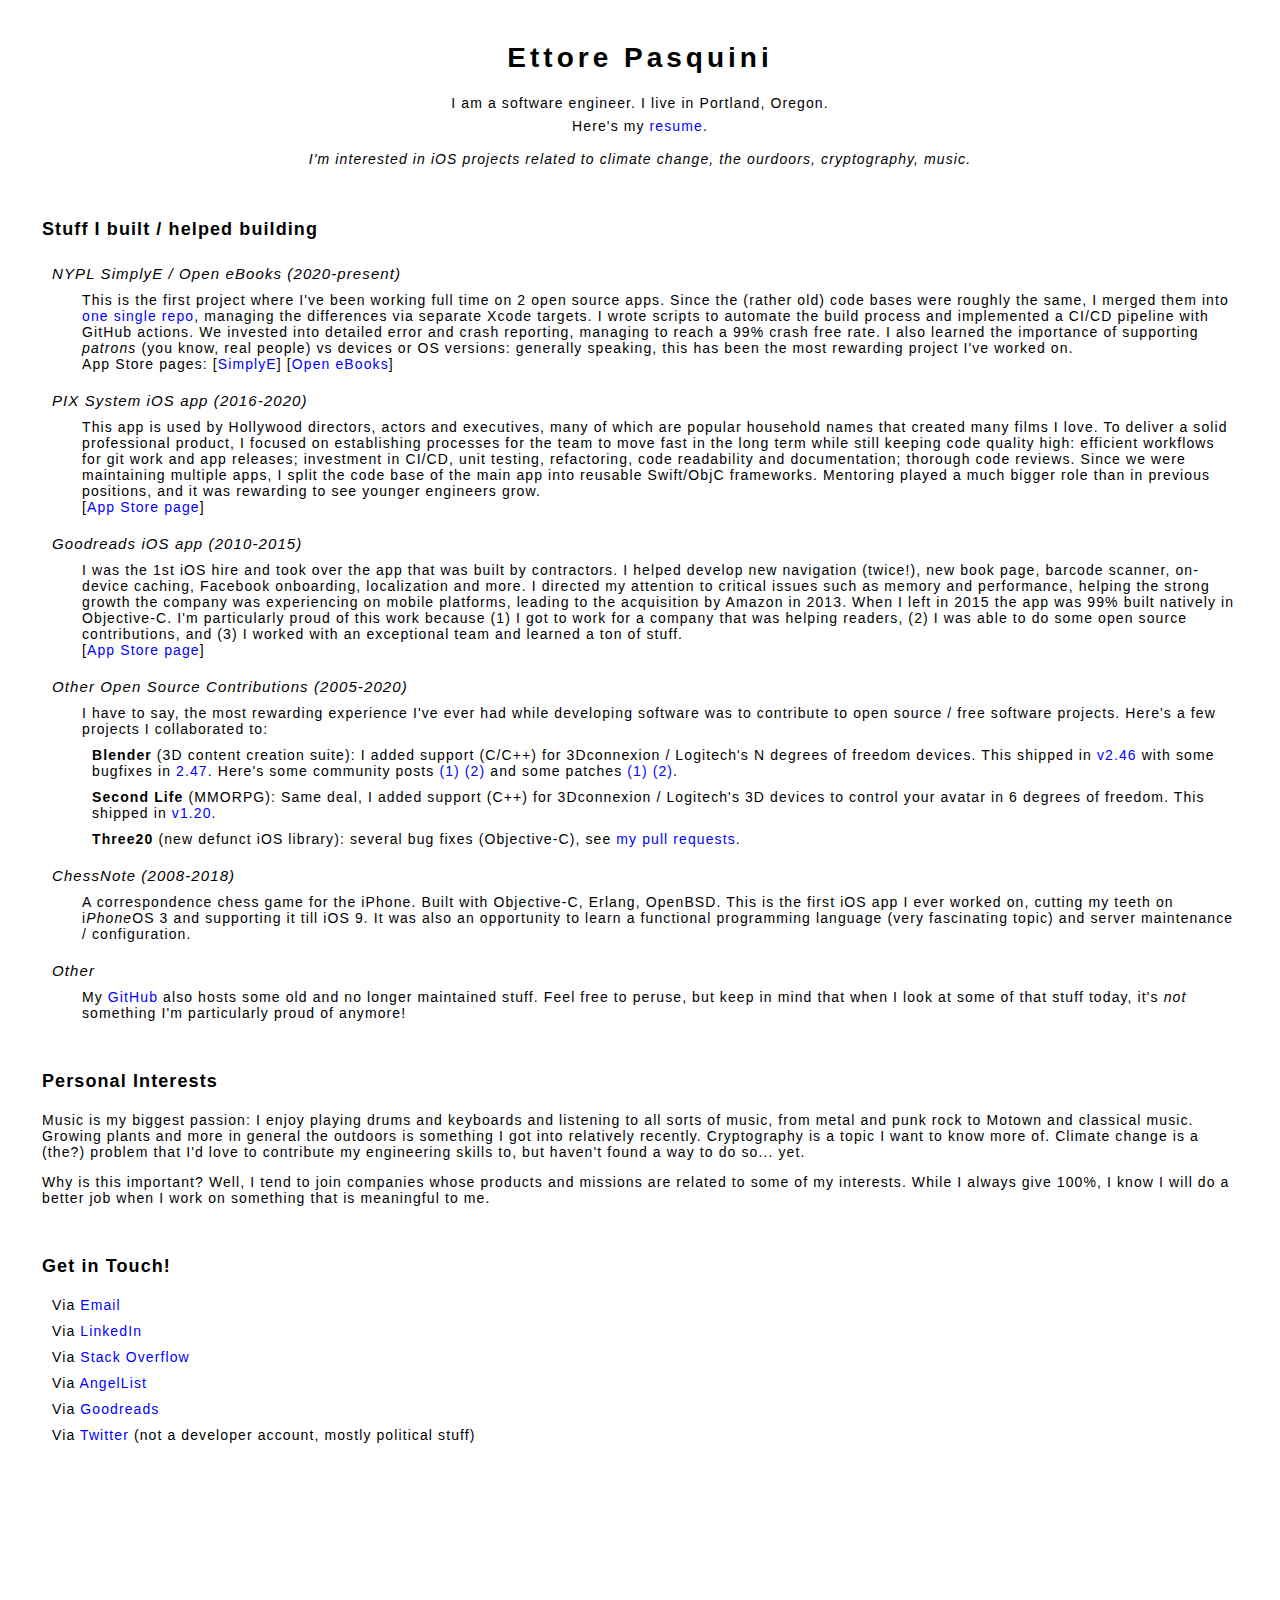
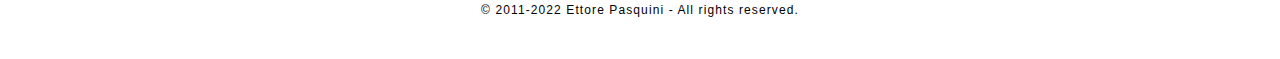
<file: index.html>
<!DOCTYPE html PUBLIC "-//W3C//DTD XHTML 1.0 Transitional//EN" "http://www.w3.org/TR/xhtml1/DTD/xhtml1-transitional.dtd">

<html xmlns="http://www.w3.org/1999/xhtml" xml:lang="en" lang="en">
<head>
<title>Ettore Pasquini</title>
<meta http-equiv="Content-Type" content="text/html; charset=UTF-8"/>
<meta name="description" content="I am a software engineer. I code for fun and for money."/>
<link rel="shortcut icon" href="../favicon.ico" type="image/x-icon" />
<link rel="stylesheet" href="style.css" type="text/css" media="screen" charset="utf-8"/>
<meta name="viewport" content="width=device-width; initial-scale=0.6; maximum-scale=1.0;"/>
<link rel="apple-touch-icon" href="iphone-site-icon-n.png"/>
</head>

<body>
<div id="landscape">
<h1>Ettore Pasquini</h1>

<div id="maintext">

<div class="subheading">
<p>I am a software engineer. I live in Portland, Oregon.</p>
<p>Here's my <a href="EttorePasquini-resume.pdf">resume</a>.</p>
<p class="contact_incipit">I'm interested in iOS projects related to climate change, the ourdoors, cryptography, music.</p>
</div>

<h2>Stuff I built / helped building</h2>
<dl>
	<dt class="drama">NYPL SimplyE / Open eBooks (2020-present)</dt>
	<dd>This is the first project where I've been working full time on 2 open source apps. Since the (rather old) code bases were roughly the same, I merged them into <a href="https://github.com/NYPL-Simplified/Simplified-iOS">one single repo</a>, managing the differences via separate Xcode targets. I wrote scripts to automate the build process and implemented a CI/CD pipeline with GitHub actions. We invested into detailed error and crash reporting, managing to reach a 99% crash free rate. I also learned the importance of supporting <em>patrons</em> (you know, real people) vs devices or OS versions: generally speaking, this has been the most rewarding project I've worked on.<br/> App Store pages: [<a href="https://apps.apple.com/us/app/simplye/id1046583900">SimplyE</a>] [<a href="https://apps.apple.com/us/app/open-ebooks/id1033669250">Open eBooks</a>]</dd>

	<dt class="drama">PIX System iOS app (2016-2020)</dt>
	<dd>This app is used by Hollywood directors, actors and executives, many of which are popular household names that created many films I love. To deliver a solid professional product, I focused on establishing processes for the team to move fast in the long term while still keeping code quality high: efficient workflows for git work and app releases; investment in CI/CD, unit testing, refactoring, code readability and documentation; thorough code reviews. Since we were maintaining multiple apps, I split the code base of the main app into reusable Swift/ObjC frameworks. Mentoring played a much bigger role than in previous positions, and it was rewarding to see younger engineers grow.<br/>[<a href="https://apps.apple.com/us/app/pix-system/id438296952">App Store page</a>]</dd>

  <dt class="drama">Goodreads iOS app (2010-2015)</dt>
	<dd>I was the 1st iOS hire and took over the app that was built by contractors. I helped develop new navigation (twice!), new book page, barcode scanner, on-device caching, Facebook onboarding, localization and more. I directed my attention to critical issues such as memory and performance, helping the strong growth the company was experiencing on mobile platforms, leading to the acquisition by Amazon in 2013. When I left in 2015 the app was 99% built natively in Objective-C. I'm particularly proud of this work because (1) I got to work for a company that was helping readers, (2) I was able to do some open source contributions, and (3) I worked with an exceptional team and learned a ton of stuff.<br/>[<a href="http://itunes.apple.com/us/app/goodreads/id355833469?mt=8">App Store page</a>]</dd>

  <dt class="drama">Other Open Source Contributions (2005-2020)</dt>
	<dd>I have to say, the most rewarding experience I've ever had while developing software was to contribute to open source / free software projects. Here's a few projects I collaborated to:
    <ul>
      <li><strong>Blender</strong> (3D content creation suite): I added support (C/C++) for 3Dconnexion / Logitech's N degrees of freedom devices. This shipped in <a href="https://archive.blender.org/wiki/index.php/Template:Release_Notes/2.46/Contributors/">v2.46</a> with some bugfixes in <a href="https://archive.blender.org/wiki/index.php/Dev:Ref/Release_Notes/2.47/">2.47</a>. Here's some community posts <a href="https://www.3dconnexion.com/forum/viewtopic.php?t=1497">(1)</a> <a href="https://www.blender.org/forum/viewtopic.php?t=12230">(2)</a> and some patches <a href="http://www.mail-archive.com/bf-blender-cvs@blender.org/msg01179.html">(1)</a> <a href="http://www.mail-archive.com/bf-blender-cvs@blender.org/msg01025.html">(2)</a>.
      </li>
      <li><strong>Second Life</strong> (MMORPG): Same deal, I added support (C++) for 3Dconnexion / Logitech's 3D devices to control your avatar in 6 degrees of freedom. This shipped in <a href="http://wiki.secondlife.com/wiki/Release_Notes/Second_Life_Release/1.20#Release_Notes_for_Second_Life_1.20.15_Jul_24th.2C_2008">v1.20</a>.
      </li>
      <li><strong>Three20</strong> (new defunct iOS library): several bug fixes (Objective-C), see <a href="https://github.com/facebookarchive/three20/pulls?q=is%3Apr+author%3Aettore">my pull requests</a>.
      </li>
    </ul>
  </dd>

  <dt class="drama">ChessNote (2008-2018)</dt>
	<dd>A correspondence chess game for the iPhone. Built with Objective-C, Erlang, OpenBSD. This is the first iOS app I ever worked on, cutting my teeth on i<em>Phone</em>OS 3 and supporting it till iOS 9. It was also an opportunity to learn a functional programming language (very fascinating topic) and server maintenance / configuration. <!--br/>[<a href="/chessnote">ChessNote</a> | <a href="http://itunes.apple.com/us/app/chessnote/id408601586?mt=8">App Store page</a>]--></dd>

  <dt class="drama">Other</dt>
	<dd>My <a href="https://github.com/ettore">GitHub</a> also hosts some old and no longer maintained stuff. Feel free to peruse, but keep in mind that when I look at some of that stuff today, it's <em>not</em> something I'm particularly proud of anymore!</dd>
</dl>

<h2>Personal Interests</h2>
<p>Music is my biggest passion: I enjoy playing drums and keyboards and listening to all sorts of music, from metal and punk rock to Motown and classical music. Growing plants and more in general the outdoors is something I got into relatively recently. Cryptography is a topic I want to know more of. Climate change is a (the?) problem that I'd love to contribute my engineering skills to, but haven't found a way to do so... yet.</p>
<p>Why is this important? Well, I tend to join companies whose products and missions are related to some of my interests. While I always give 100%, I know I will do a better job when I work on something that is meaningful to me.</p>

<div id="contact">
<a name="contact"></a>
<h2>Get in Touch!</h2>
<ul>
<li>Via <a href="mailto:&#101;&#64;&#99;&#117;&#98;&#101;&#108;&#111;&#103;&#105;&#99;&#46;&#111;&#114;&#103;">Email</a></li>
<li>Via <a href="http://linkedin.com/in/ettore" target="_blank">LinkedIn</a></li>
<li>Via <a href="https://stackoverflow.com/users/238983/ettore" target="_blank">Stack Overflow</a></li>
<li>Via <a href="https://angel.co/ettore-pasquini" target="_blank">AngelList</a></li>
<li>Via <a href="https://www.goodreads.com/ettore">Goodreads</a></li>
<li>Via <a href="http://twitter.com/abstractwater" target="_blank">Twitter</a> (not a developer account, mostly political stuff)</li>
</ul>
</div>

</div><!--maintext-->

<div id="footer">
<p class="copyright">&copy; 2011-2022 Ettore Pasquini - All rights reserved.</p>
</div>

</div><!--landscape-->
</body>
</html>
</file>
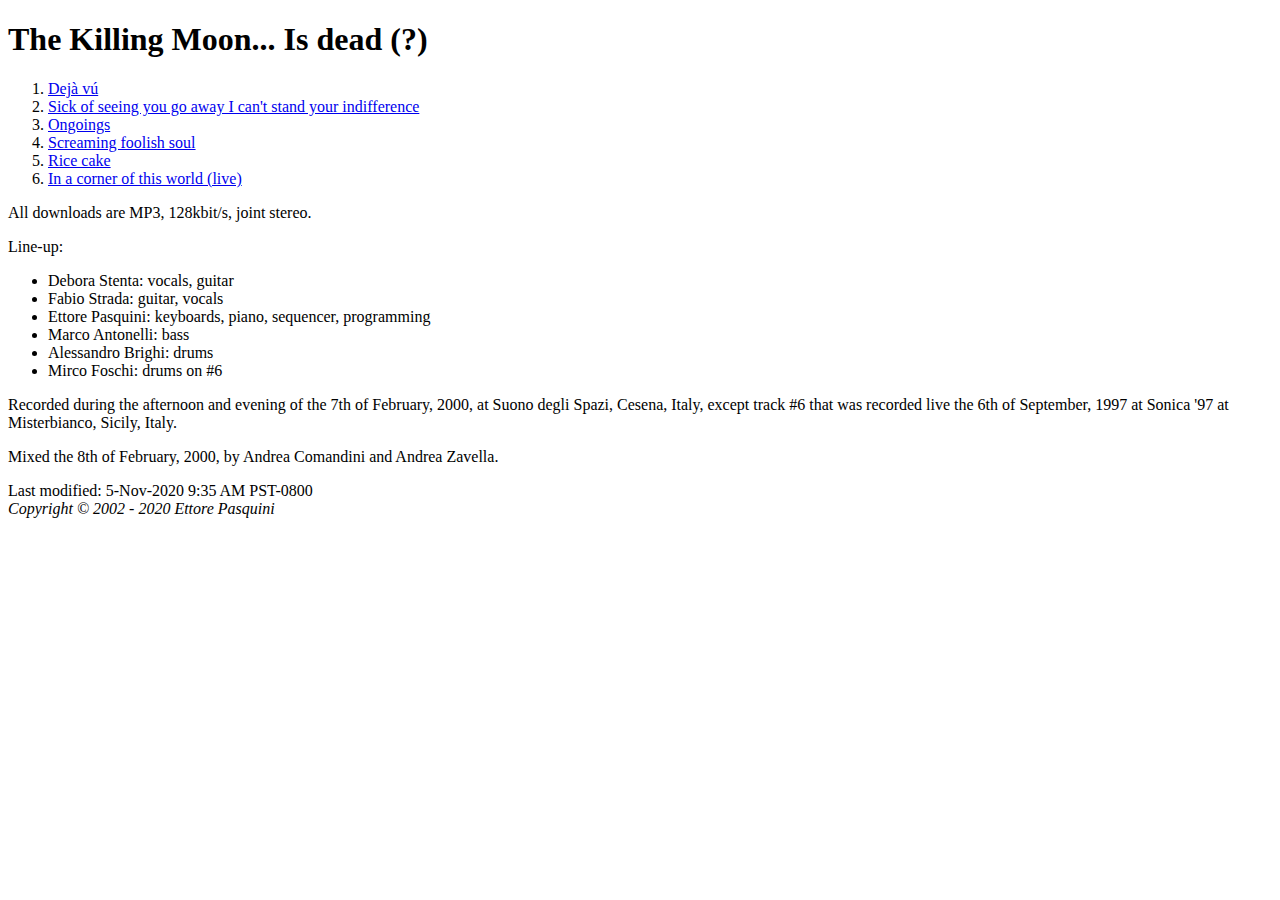
<file: people/ep/create/tkm/index.html>
<!DOCTYPE HTML PUBLIC "-//W3C//DTD HTML 4.01 Transitional//EN"
    "http://www.w3.org/TR/1999/REC-html401-19991224/loose.dtd">

<html>
<head>
<meta http-equiv="refresh" content="0; URL=isdead.html"> 
</head>
</html>
</file>
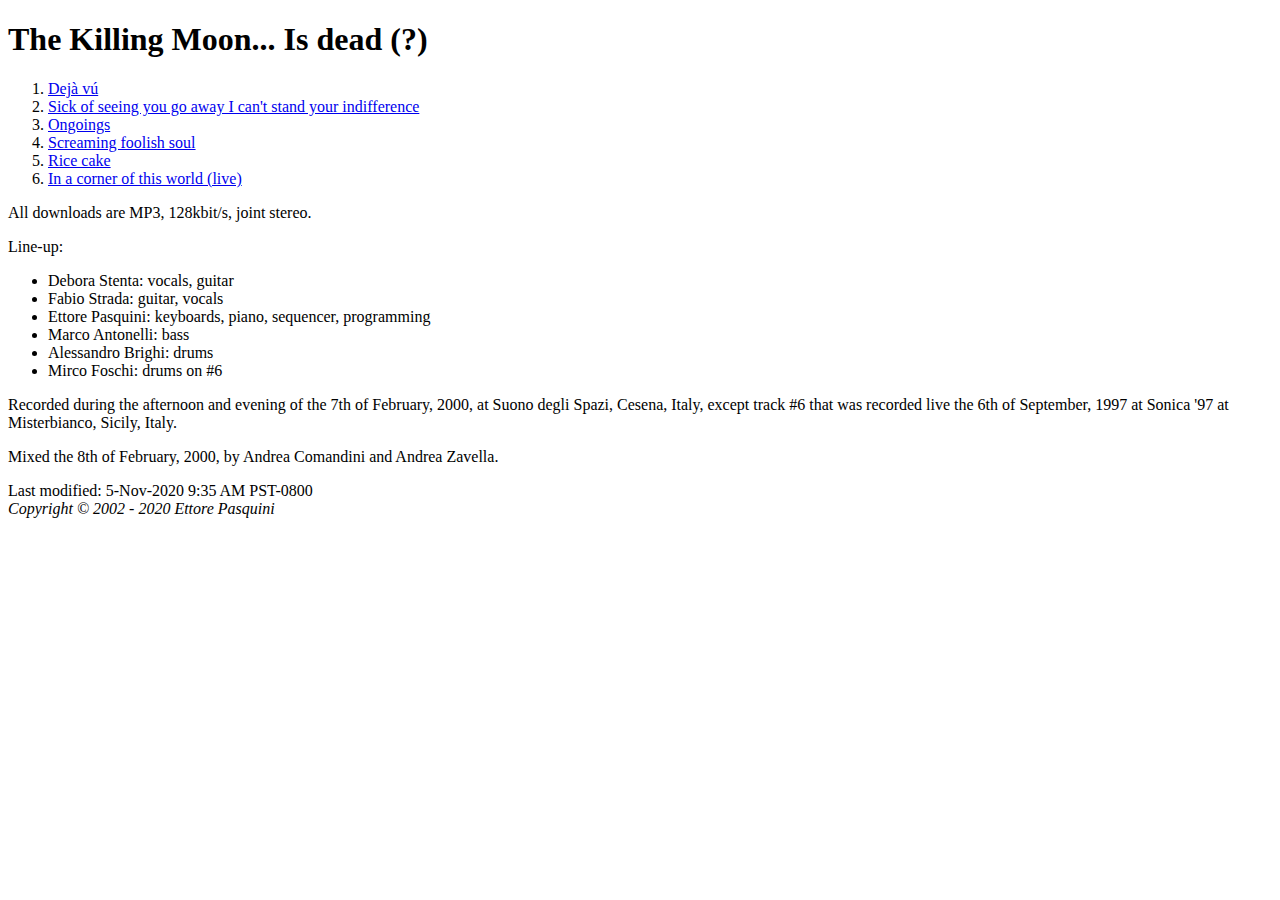
<file: people/ep/create/tkm/isdead.html>
<!DOCTYPE HTML PUBLIC "-//W3C//DTD HTML 4.01 Transitional//EN"
    "http://www.w3.org/TR/1999/REC-html401-19991224/loose.dtd">

<html>

<head>
<meta http-equiv="content-type" content="text/html; charset=iso-8859-1">
<meta name="author" content="Ettore Pasquini">
<meta name="Description" content="The last EP created by the Killing Moon. The Killing Moon was a rock band, influenced by early 80s British new wave and noise rock.">
<meta name="Keywords" content="Killing moon, the killing moon, debora stenta, fabio strada, marco antonelli, ettore pasquini, mirco foschi, alessandro brighi,indie rock, noise rock, sonic youth">
<title>The Killing Moon.... is dead?</title>
</head>

<body>

<div id="content">

<h1 class="titlebar">The Killing Moon...  Is dead (?)</h1>

<div class="contentbl">

  <ol>
  	<li><a href="Deja%20vu.mp3">Dej&agrave; v&uacute;</a></li>
  	<li><a href="Sick%20of%20seeing%20you%20go%20away%20I%20can't%20stand%20your%20indifference.mp3">Sick of seeing you go away I can't stand your indifference</a></li>
  	<li><a href="Ongoings.mp3">Ongoings</a></li>
  	<li><a href="Screaming%20foolish%20soul.mp3">Screaming foolish soul</a></li>
  	<li><a href="Rice%20cake.mp3">Rice cake</a></li>
  	<li><a href="In%20a%20corner%20of%20this%20world.mp3">In a corner of this world (live)</a></li>
  </ol>
  <p>
  All downloads are MP3, 128kbit/s, joint stereo.
  </p>
  <p>
  Line-up:
  </p>
  <ul>
  	<li>Debora Stenta: vocals, guitar</li>
  	<li>Fabio Strada: guitar, vocals</li>
  	<li>Ettore Pasquini: keyboards, piano, sequencer, programming</li>
  	<li>Marco Antonelli: bass</li>
  	<li>Alessandro Brighi: drums</li>
  	<li>Mirco Foschi: drums on #6</li>
  </ul>
  <p>
  Recorded during the afternoon and evening of the 7th of February, 2000, at Suono degli Spazi, Cesena, Italy, except track #6 that was recorded live the 6th of September, 1997 at Sonica '97 at Misterbianco, Sicily, Italy.
  </p>
  <p>
  Mixed the 8th of February, 2000, by Andrea Comandini and Andrea Zavella.
  </p>

</div><!--contentbl-->
</div><!--content-->

<div class="refs">
<div class="lastmod">
Last modified: 5-Nov-2020 9:35 AM PST-0800
</div>
<address>
Copyright &copy; 2002 - 2020 Ettore Pasquini
</address>
</div><!--refs-->

</body>
</html>
</file>
<file: style.css>
/**** OVERRIDES ****/

html, body, div, form, ol, ul, li, table, tr, td {
  margin: 0;
  padding: 0;
  vertical-align: baseline;
}

body {
  font-family: Georgia, "Gill Sans", sans-serif;
  font-size: 14px;
  letter-spacing: 1.1px;/*0.8 for Trebuchet, 1.1 for Georgia */
  height: 100%;
}

h1 {
  text-align: center;
  font-weight: bold;
  font-size: 28px;
  letter-spacing: 4px;
  margin: 20px;
}

h2 {
  font-size: 18px;
  font-weight: bold;
  margin-top: 50px;
  margin-bottom: 20px;
}

a {
  text-decoration: none;
  color: blue;
}

a:visited {
  text-decoration: none;
  color: blue;
}

ol, ul {
  list-style: none;
}

li {
  margin: 10px;
}

pre {
  margin-left: 2em;
}

/**** MAIN STRUCTURE ****/

#landscape {
  margin: 3em;
}

.subheading {
  text-align: center;
  line-height: 1.3;
  margin-bottom: 0;
}

.subheading p {
  margin: 5px;
}

.drama {
  font-size: 15px;
  font-style: italic;
  padding: 5px 10px;
  margin-top: 15px;
  margin-bottom: 5px;
}

#footer {
  text-align: center;
  font-size: 12px;
  margin-top: 160px;
}

.minor {
  font-size: 10px;
  font-style: italic;
}

p.contact_incipit {
  margin-top: 15px;
  font-style: italic;
}
</file>
